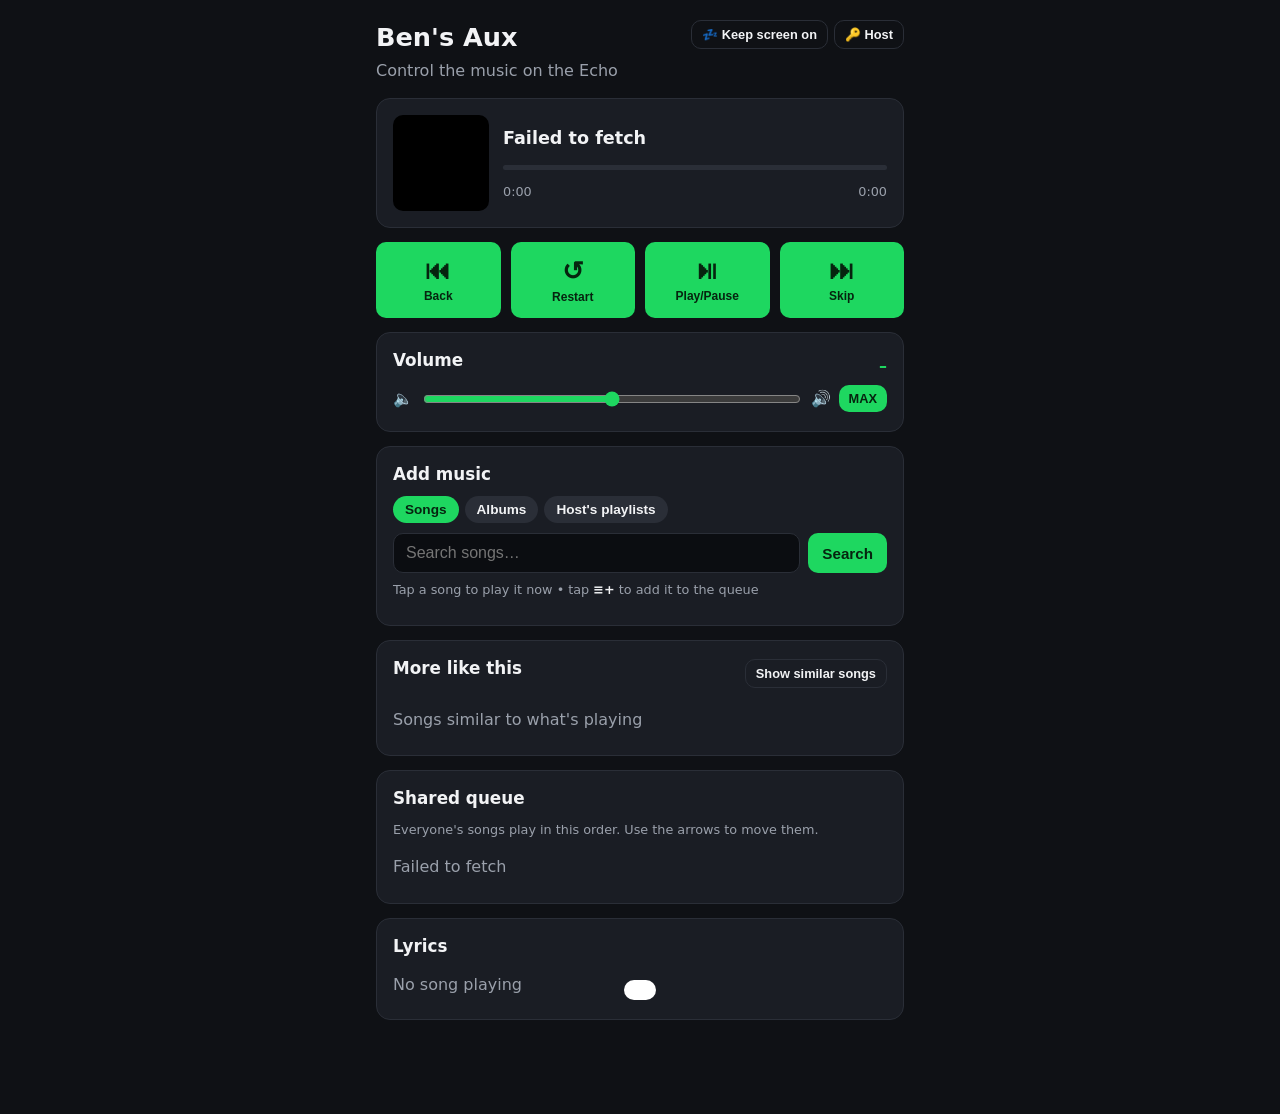
<file: index.html>
<!doctype html>
<html lang="en">
<head>
  <meta charset="utf-8">
  <meta name="viewport" content="width=device-width, initial-scale=1">
  <title>Aux Control</title>
  <link rel="stylesheet" href="style.css">
  <link rel="icon" type="image/svg+xml" href="icons/icon.svg">
  <link rel="apple-touch-icon" href="icons/apple-touch-icon.png">
  <link rel="manifest" href="manifest.webmanifest">
  <meta name="theme-color" content="#0f1115">
  <meta name="apple-mobile-web-app-capable" content="yes">
  <meta name="mobile-web-app-capable" content="yes">
  <meta name="apple-mobile-web-app-title" content="Aux">
  <meta name="apple-mobile-web-app-status-bar-style" content="black">
</head>
<body>
  <main class="wrap">
    <header class="top">
      <div>
        <h1 id="partyName">Aux Control</h1>
        <p class="sub">Control the music on the Echo</p>
      </div>
      <div class="top-btns">
        <button id="wakeBtn" class="ghost small" title="Leave one device open with this on so the queue takes over after Alexa requests">💤 Keep screen on</button>
        <button id="hostBtn" class="ghost small" title="Host controls">🔑 Host</button>
      </div>
    </header>

    <section id="gate" class="card hidden">
      <h2>Enter the access code</h2>
      <form id="gateForm" class="row">
        <input id="gateInput" type="password" placeholder="Code" autocomplete="off">
        <button type="submit">Unlock</button>
      </form>
      <p id="gateMsg" class="muted"></p>
    </section>

    <div id="app" class="hidden">
      <section id="hostLogin" class="card hidden">
        <h2>Host login</h2>
        <form id="hostForm" class="row">
          <input id="hostInput" type="password" placeholder="Host password" autocomplete="current-password">
          <button type="submit">Log in</button>
        </form>
        <p id="hostMsg" class="muted small-txt"></p>
      </section>

      <section id="admin" class="card admin hidden">
        <div class="row between"><h2>Host controls</h2><button id="hostOut" class="ghost small">Log out</button></div>
        <button id="lockAll" class="lock-all">🔒 Lock everything</button>
        <p class="muted small-txt">Changes reach everyone's page within about 12 seconds. Host controls are never locked for you.</p>
        <div class="toggles">
          <label><input type="checkbox" data-set="lp"> Lock skip, pause and seeking</label>
          <label><input type="checkbox" data-set="lv"> Lock volume</label>
          <label><input type="checkbox" data-set="la"> Lock adding songs</label>
          <label><input type="checkbox" data-set="lq"> Lock moving and removing queued songs</label>
          <label><input type="checkbox" data-set="np"> Turn off "Play now" for guests (songs go in the queue)</label>
          <label><input type="checkbox" data-set="ab"> Turn off adding whole albums and playlists</label>
          <label><input type="checkbox" data-set="dp"> Block songs that are already queued</label>
          <label><input type="checkbox" data-set="ex"> Block explicit songs</label>
        </div>
        <div class="admin-row">
          <span>Guest volume limit</span>
          <input id="capVol" type="range" min="10" max="100" step="5" value="100">
          <b id="capVal" class="vol-val">100%</b>
        </div>
        <form id="msgForm" class="row admin-row">
          <input id="msgInput" maxlength="80" placeholder="Message to everyone (shows at the top)">
          <button type="submit" class="small">Post</button>
        </form>
        <div class="row wrap-row">
          <button id="msgClear" class="ghost small">Remove message</button>
          <button id="clearQueue" class="ghost small danger">Clear the queue</button>
        </div>
      </section>

      <div id="hostMsgBanner" class="banner msg hidden" style="margin:0 0 14px"><span>📣</span><span id="hostMsgTxt"></span></div>
      <div id="lockBanner" class="banner lock hidden" style="margin:0 0 14px"><span id="lockTxt"></span></div>

      <section class="card now">
        <img id="art" alt="" src="[data-uri]">
        <div class="meta">
          <div id="title" class="title">Nothing playing</div>
          <div id="artist" class="muted"></div>
          <input id="seek" type="range" min="0" max="1000" step="1" value="0" disabled aria-label="Song position" title="Drag to jump around in the song">
          <div class="times"><span id="tNow">0:00</span><span id="tDur">0:00</span></div>
        </div>
      </section>

      <div id="echoNotice" class="banner hidden" style="margin:0 0 14px">
        <span id="echoNoticeTxt"></span>
        <button id="moveToEcho" class="small">Move to Echo</button>
      </div>

      <section class="controls">
        <button data-act="previous" title="Previous song">⏮<span>Back</span></button>
        <button data-act="restart" title="Restart this song">↺<span>Restart</span></button>
        <button data-act="toggle" id="playBtn" title="Play / pause"><b>⏯</b><span>Play/Pause</span></button>
        <button data-act="next" title="Skip">⏭<span>Skip</span></button>
      </section>

      <section class="card">
        <div class="row between"><h2>Volume</h2><span id="volVal" class="vol-val">–</span></div>
        <div class="row center">
          <span>🔈</span>
          <input id="vol" type="range" min="0" max="100" step="1" value="50">
          <span>🔊</span>
          <button id="volMax" class="small">MAX</button>
        </div>
        <p id="volNote" class="muted small-txt hidden">This speaker doesn't let Spotify change its volume.</p>
        <p id="volLimit" class="muted small-txt hidden"></p>
      </section>

      <section class="card">
        <h2>Add music</h2>
        <div id="searchTabs" class="tabs" role="tablist">
          <button type="button" data-mode="track" class="on" role="tab" aria-selected="true">Songs</button>
          <button type="button" data-mode="album" role="tab" aria-selected="false">Albums</button>
          <button type="button" data-mode="playlist" role="tab" aria-selected="false">Host's playlists</button>
        </div>
        <form id="searchForm" class="row">
          <input id="q" type="search" placeholder="Search songs…" autocomplete="off">
          <button type="submit">Search</button>
        </form>
        <p id="addHint" class="muted small-txt">Tap a song to play it now • tap <span class="qicon-inline">≡+</span> to add it to the queue</p>
        <ul id="results" class="list"></ul>
      </section>

      <section class="card">
        <div class="row between"><h2>More like this</h2><button id="simBtn" class="ghost small">Show similar songs</button></div>
        <ul id="similar" class="list"><li class="muted">Songs similar to what's playing</li></ul>
      </section>

      <section class="card">
        <div class="row between"><h2>Shared queue</h2><span id="qTotal" class="muted small-txt q-total"></span></div>
        <p class="muted small-txt" style="margin:0 0 4px">Everyone's songs play in this order. Use the arrows to move them.</p>
        <ul id="queue" class="list"></ul>
      </section>

      <section class="card">
        <div class="row between"><h2>Lyrics</h2><span id="lyrSrc" class="muted small-txt"></span></div>
        <div id="lyrics" class="lyrics"><p class="muted">No song playing</p></div>
      </section>

    </div>

    <div id="toast" class="toast"></div>
  </main>

  <script>
    // Load config + app fresh every time (GitHub Pages caches files for ~10 min).
    (function () {
      var v = Date.now();
      function load(src, cb) { var s = document.createElement("script"); s.src = src + "?v=" + v; s.onload = cb; document.body.appendChild(s); }
      load("config.js", function () { load("app.js"); });
    })();
  </script>
</body>
</html>
</file>
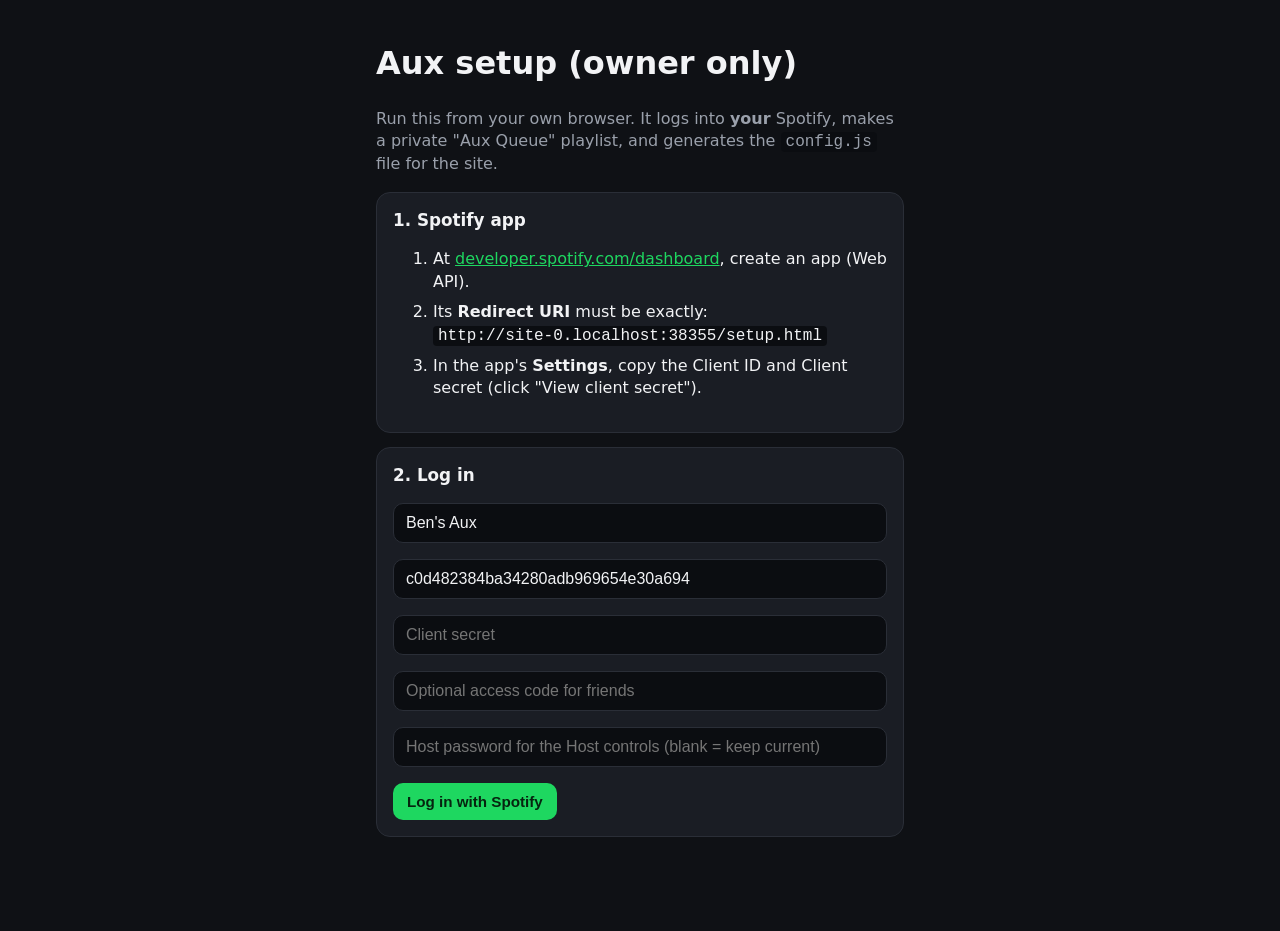
<file: setup.html>
<!doctype html>
<html lang="en">
<head>
  <meta charset="utf-8">
  <meta name="viewport" content="width=device-width, initial-scale=1">
  <title>Aux Setup</title>
  <link rel="stylesheet" href="style.css">
  <link rel="icon" type="image/svg+xml" href="icons/icon.svg">
  <link rel="apple-touch-icon" href="icons/apple-touch-icon.png">
</head>
<body>
<main class="wrap">
  <h1>Aux setup (owner only)</h1>
  <p class="muted">Run this from your own browser. It logs into <b>your</b> Spotify, makes a private "Aux Queue" playlist, and generates the <code>config.js</code> file for the site.</p>

  <section class="card">
    <h2>1. Spotify app</h2>
    <ol>
      <li>At <a href="https://developer.spotify.com/dashboard" target="_blank" rel="noopener">developer.spotify.com/dashboard</a>, create an app (Web API).</li>
      <li>Its <b>Redirect URI</b> must be exactly:<br><code id="redir"></code></li>
      <li>In the app's <b>Settings</b>, copy the Client ID and Client secret (click "View client secret").</li>
    </ol>
  </section>

  <section class="card">
    <h2>2. Log in</h2>
    <form id="f">
      <p><input id="name" placeholder="Site name (e.g. Ben's Aux)"></p>
      <p><input id="cid" placeholder="Client ID" required></p>
      <p><input id="sec" placeholder="Client secret" required></p>
      <p><input id="code" placeholder="Optional access code for friends"></p>
      <p><input id="admin" type="password" autocomplete="new-password" placeholder="Host password for the Host controls (blank = keep current)"></p>
      <button type="submit">Log in with Spotify</button>
    </form>
  </section>

  <section class="card hidden" id="out">
    <h2>3. Paste this into config.js on GitHub</h2>
    <p class="muted">Click Copy, then <a id="editLink" target="_blank" rel="noopener">open config.js for editing</a> → select all → paste → <b>Commit changes</b>. The site updates in about a minute.</p>
    <pre id="cfg"></pre>
    <button id="copy">Copy</button>
  </section>
  <p id="err" class="muted"></p>
</main>
<script>document.write('<script src="config.js?v=' + Date.now() + '"><\/script>');</script>
<script>
  const C = window.AUX_CONFIG || {};
  const XK = "aux-control";
  const unscramble = (s) => {
    const b = atob(s.split("").reverse().join(""));
    return JSON.parse(decodeURIComponent(escape([...b].map((c, i) => String.fromCharCode(c.charCodeAt(0) ^ XK.charCodeAt(i % XK.length))).join(""))));
  };
  const scramble = (obj) => {
    const t = unescape(encodeURIComponent(JSON.stringify(obj)));
    return btoa([...t].map((c, i) => String.fromCharCode(c.charCodeAt(0) ^ XK.charCodeAt(i % XK.length))).join("")).split("").reverse().join("");
  };
  if (C.keys) { try { Object.assign(C, unscramble(C.keys)); } catch {} }
  const $ = (id) => document.getElementById(id);
  const redirect = location.origin + location.pathname;
  $("redir").textContent = redirect;
  $("name").value = C.partyName || "Ben's Aux";
  $("cid").value = C.clientId || "";
  $("code").value = C.accessCode || "";
  // GitHub edit link: https://<user>.github.io/<repo>/ -> github.com/<user>/<repo>/edit/main/config.js
  const user = location.hostname.split(".")[0], repo = location.pathname.split("/")[1];
  $("editLink").href = `https://github.com/${user}/${repo}/edit/main/config.js`;

  const scopes = [
    "user-read-playback-state", "user-modify-playback-state", "user-read-currently-playing",
    "playlist-read-private", "playlist-modify-private", "playlist-modify-public"
  ].join(" ");

  const sha256 = async (txt) => [...new Uint8Array(await crypto.subtle.digest("SHA-256", new TextEncoder().encode(txt)))].map((b) => b.toString(16).padStart(2, "0")).join("");

  $("f").addEventListener("submit", async (e) => {
    e.preventDefault();
    const v = (id) => $(id).value.trim();
    // Only a hash of the host password goes in config.js, never the password itself.
    const adminHash = $("admin").value ? await sha256($("admin").value) : (C.adminHash || "");
    const s = { name: v("name"), cid: v("cid"), sec: v("sec"), code: v("code"), adminHash };
    sessionStorage.setItem("auxSetup", JSON.stringify(s));
    const st = Math.random().toString(36).slice(2);
    sessionStorage.setItem("auxState", st);
    location.href = "https://accounts.spotify.com/authorize?" + new URLSearchParams({
      client_id: s.cid, response_type: "code", redirect_uri: redirect, scope: scopes, state: st, show_dialog: "true"
    });
  });

  (async () => {
    const p = new URLSearchParams(location.search);
    if (p.get("error")) { $("err").textContent = "Spotify said: " + p.get("error"); return; }
    if (!p.get("code")) return;
    const err = $("err");
    const s = JSON.parse(sessionStorage.getItem("auxSetup") || "null");
    if (!s || p.get("state") !== sessionStorage.getItem("auxState")) { err.textContent = "Setup info missing — fill in the form again."; return; }
    err.textContent = "Finishing login…";
    const r = await fetch("https://accounts.spotify.com/api/token", {
      method: "POST",
      headers: { "Content-Type": "application/x-www-form-urlencoded", Authorization: "Basic " + btoa(s.cid + ":" + s.sec) },
      body: new URLSearchParams({ grant_type: "authorization_code", code: p.get("code"), redirect_uri: redirect })
    });
    const j = await r.json();
    history.replaceState(null, "", redirect);
    if (!r.ok) { err.textContent = "Error: " + (j.error_description || j.error); return; }
    sessionStorage.removeItem("auxSetup");

    // Reuse the existing party playlist if config already has one, otherwise create it.
    let playlistId = C.playlistId || "";
    const auth = { Authorization: "Bearer " + j.access_token, "Content-Type": "application/json" };
    if (playlistId) {
      const chk = await fetch(`https://api.spotify.com/v1/playlists/${playlistId}?fields=id`, { headers: auth });
      if (!chk.ok) playlistId = "";
    }
    if (!playlistId) {
      const pr = await fetch("https://api.spotify.com/v1/me/playlists", {
        method: "POST", headers: auth,
        body: JSON.stringify({ name: "Aux Queue", public: false, description: "Party queue controlled by the Aux Control website" })
      });
      const pj = await pr.json().catch(() => ({}));
      if (pr.ok) playlistId = pj.id;
      else { err.textContent = "Logged in, but couldn't create the Aux Queue playlist (" + (pj.error?.message || pr.status) + "). The site will fall back to Spotify's normal queue."; }
    }
    if (playlistId) err.textContent = "";

    const cfg = `// Generated by setup.html on ${new Date().toLocaleDateString()}. Spotify makes you redo this every ~6 months.
window.AUX_CONFIG = ${JSON.stringify({ partyName: s.name, keys: scramble({ clientId: s.cid, clientSecret: s.sec, refreshToken: j.refresh_token }), playlistId, accessCode: s.code, adminHash: s.adminHash || "" }, null, 2)};
`;
    $("cfg").textContent = cfg;
    $("out").classList.remove("hidden");
    $("copy").onclick = () => navigator.clipboard.writeText(cfg).then(() => $("copy").textContent = "Copied ✓");
  })();
</script>
</body>
</html>
</file>
<file: style.css>
:root {
  --bg: #0f1115; --card: #1a1d24; --text: #f2f3f5; --muted: #9aa0ab;
  --accent: #1ed760; --accent-ink: #06240f; --line: #2a2e37;
}
* { box-sizing: border-box; }
body { margin: 0; background: var(--bg); color: var(--text);
  font: 16px/1.4 system-ui, -apple-system, Segoe UI, Roboto, sans-serif; }
.wrap { max-width: 560px; margin: 0 auto; padding: 20px 16px 80px; }
header h1 { margin: 0; font-size: 1.6rem; }
.sub, .muted { color: var(--muted); }
.sub { margin: 4px 0 16px; }
.hidden { display: none !important; }
.card { background: var(--card); border: 1px solid var(--line); border-radius: 14px; padding: 16px; margin-bottom: 14px; }
.card h2 { margin: 0 0 10px; font-size: 1.05rem; }
.now { display: flex; gap: 14px; align-items: center; }
#art { width: 96px; height: 96px; border-radius: 10px; object-fit: cover; background: #000; flex: none; }
.meta { flex: 1; min-width: 0; }
.title { font-weight: 700; font-size: 1.1rem; white-space: nowrap; overflow: hidden; text-overflow: ellipsis; }
.times { display: flex; justify-content: space-between; font-size: .8rem; color: var(--muted); margin-top: 4px; }
.controls { display: grid; grid-template-columns: repeat(4, 1fr); gap: 10px; margin-bottom: 14px; }
.controls button { font-size: 1.6rem; padding: 14px 4px; display: flex; flex-direction: column; align-items: center; gap: 4px; }
.controls button span { font-size: .75rem; font-weight: 600; }
button { background: var(--accent); color: var(--accent-ink); border: 0; border-radius: 10px;
  padding: 10px 14px; font-weight: 700; cursor: pointer; font-size: .95rem; }
button:active { transform: scale(.97); }
button.ghost { background: transparent; color: var(--text); border: 1px solid var(--line); }
button:disabled { opacity: .5; cursor: default; }
.row { display: flex; gap: 8px; }
input { flex: 1; min-width: 0; background: #0b0d11; color: var(--text); border: 1px solid var(--line);
  border-radius: 10px; padding: 10px 12px; font-size: 1rem; }
.list { list-style: none; margin: 10px 0 0; padding: 0; }
.list li { display: flex; align-items: center; gap: 10px; padding: 8px 0; border-top: 1px solid var(--line); }
.list li:first-child { border-top: 0; }
.list img { width: 42px; height: 42px; border-radius: 6px; flex: none; }
.list .txt { flex: 1; min-width: 0; }
.list .txt div { white-space: nowrap; overflow: hidden; text-overflow: ellipsis; }
.list .txt .muted { font-size: .85rem; }
.active-dev { color: var(--accent); font-weight: 700; }
.toast { position: fixed; left: 50%; bottom: 20px; transform: translateX(-50%) translateY(120px);
  background: #fff; color: #111; padding: 10px 16px; border-radius: 999px; font-weight: 600;
  transition: transform .25s; max-width: 90vw; text-align: center; }
.toast.show { transform: translateX(-50%) translateY(0); }
pre { white-space: pre-wrap; word-break: break-all; background: #0b0d11; padding: 12px; border-radius: 10px; border: 1px solid var(--line); }
a { color: var(--accent); }
ol li { margin-bottom: 8px; }
code { background: #0b0d11; padding: 1px 5px; border-radius: 4px; }

/* ---- v2 additions ---- */
.top { display: flex; justify-content: space-between; align-items: flex-start; gap: 10px; }
.row.between { justify-content: space-between; align-items: center; }
.row.center { align-items: center; }
.small { padding: 6px 10px; font-size: .8rem; }
.small-txt { font-size: .8rem; margin: 8px 0 0; }
.vol-val { font-weight: 700; color: var(--accent); }
input[type=range] { flex: 1; accent-color: var(--accent); padding: 0; border: 0; background: transparent; height: 28px; }
.banner { display: flex; gap: 10px; align-items: center; justify-content: space-between; flex-wrap: wrap;
  background: #23301f; border: 1px solid #2f5a2a; padding: 10px; border-radius: 10px; margin-top: 10px; font-size: .9rem; }
.qbtns { display: flex; gap: 4px; flex: none; }
.qbtns button { padding: 6px 8px; font-size: .85rem; background: #2a2e37; color: var(--text); }
.qbtns button.del { color: #ff8080; }
.list li.playing .txt div:first-child { color: var(--accent); font-weight: 700; }
.lyrics { max-height: 260px; overflow-y: auto; scroll-behavior: smooth; }
.lyrics p { margin: 6px 0; color: var(--muted); transition: color .2s, transform .2s; }
.lyrics p.cur { color: var(--text); font-weight: 700; transform-origin: left; transform: scale(1.04); }
p > input { width: 100%; }

/* ---- v3: tap-to-play rows ---- */
.list li.song { cursor: pointer; border-radius: 8px; padding-left: 6px; padding-right: 4px; transition: background .15s; }
.list li.song:hover { background: #22262e; }
.list li.song:active { background: #2a2f39; }
.list li.song.busy { opacity: .5; pointer-events: none; }
.play-hint { color: var(--muted); font-size: .9rem; flex: none; }
.list li.song:hover .play-hint { color: var(--accent); }
.qbtn { background: #2a2e37; color: var(--text); padding: 8px; display: grid; place-items: center; flex: none; min-width: 40px; }
.qbtn:hover { background: var(--accent); color: var(--accent-ink); }
.qicon-inline { font-weight: 700; color: var(--text); }

#wakeBtn.on { border-color: var(--accent); color: var(--accent); }

/* ---- v4: draggable song position ---- */
#seek { display: block; width: 100%; height: 22px; margin: 6px 0 0; padding: 0; border: 0; background: transparent;
  -webkit-appearance: none; appearance: none; cursor: pointer; touch-action: none; --pct: 0%; }
#seek:disabled { cursor: default; opacity: 1; }
#seek:focus { outline: none; }
#seek::-webkit-slider-runnable-track { height: 5px; border-radius: 3px;
  background: linear-gradient(to right, var(--accent) var(--pct), var(--line) var(--pct)); }
#seek::-webkit-slider-thumb { -webkit-appearance: none; appearance: none; width: 14px; height: 14px; margin-top: -4.5px;
  border-radius: 50%; background: #fff; border: 0; box-shadow: 0 1px 3px rgba(0,0,0,.5); transition: transform .15s; }
#seek:active::-webkit-slider-thumb, #seek:focus-visible::-webkit-slider-thumb { transform: scale(1.3); }
#seek:disabled::-webkit-slider-thumb { visibility: hidden; }
#seek::-moz-range-track { height: 5px; border-radius: 3px; background: var(--line); }
#seek::-moz-range-progress { height: 5px; border-radius: 3px; background: var(--accent); }
#seek::-moz-range-thumb { width: 14px; height: 14px; border-radius: 50%; background: #fff; border: 0; box-shadow: 0 1px 3px rgba(0,0,0,.5); }
#seek:disabled::-moz-range-thumb { visibility: hidden; }

/* ---- v5: host controls, album/playlist tabs, queue times ---- */
.top-btns { display: flex; gap: 6px; flex-wrap: wrap; justify-content: flex-end; }
#hostBtn.on { border-color: var(--accent); color: var(--accent); }
.tabs { display: flex; gap: 6px; margin: 0 0 10px; flex-wrap: wrap; }
.tabs button { background: #2a2e37; color: var(--text); padding: 6px 12px; font-size: .85rem; border-radius: 999px; }
.tabs button.on { background: var(--accent); color: var(--accent-ink); }
.tag { display: inline-block; font-size: .68rem; font-weight: 700; padding: 1px 5px; border-radius: 4px; vertical-align: 1px; }
.tag.e { background: #3a3f4a; color: #d8dbe0; margin-right: 6px; }
.tag.q { background: #23301f; color: var(--accent); }
.list li.warn, .qbtn.warn { outline: 2px solid #e5b73b; outline-offset: -2px; }
.addall, .addall-open { flex: none; }
.coll-head { gap: 8px; }
.coll-head .txt div:first-child { font-weight: 700; }
.q-total { margin: 0 0 10px; text-align: right; }
.eta { color: var(--text); opacity: .75; }
.controls button.locked { opacity: .45; }
.banner.msg { background: #1f2a3a; border-color: #2f4a6a; justify-content: flex-start; }
.banner.lock { background: #33281a; border-color: #6a4f2a; }
.admin { border-color: #2f5a2a; }
.lock-all { width: 100%; padding: 12px; font-size: 1rem; margin: 2px 0 0; }
.lock-all.on { background: #e5b73b; color: #2a1f05; }
.toggles { display: grid; gap: 2px; margin: 12px 0; }
.toggles label { display: flex; gap: 10px; align-items: center; padding: 7px 0; border-top: 1px solid var(--line); font-size: .92rem; cursor: pointer; }
.toggles label:first-child { border-top: 0; }
.toggles input[type=checkbox] { flex: none; width: 18px; height: 18px; accent-color: var(--accent); margin: 0; }
.admin-row { display: flex; gap: 10px; align-items: center; margin: 10px 0; }
.admin-row > span { flex: none; font-size: .92rem; }
.wrap-row { flex-wrap: wrap; }
button.danger { color: #ff8080; border-color: #5a2a2a; }
</file>
